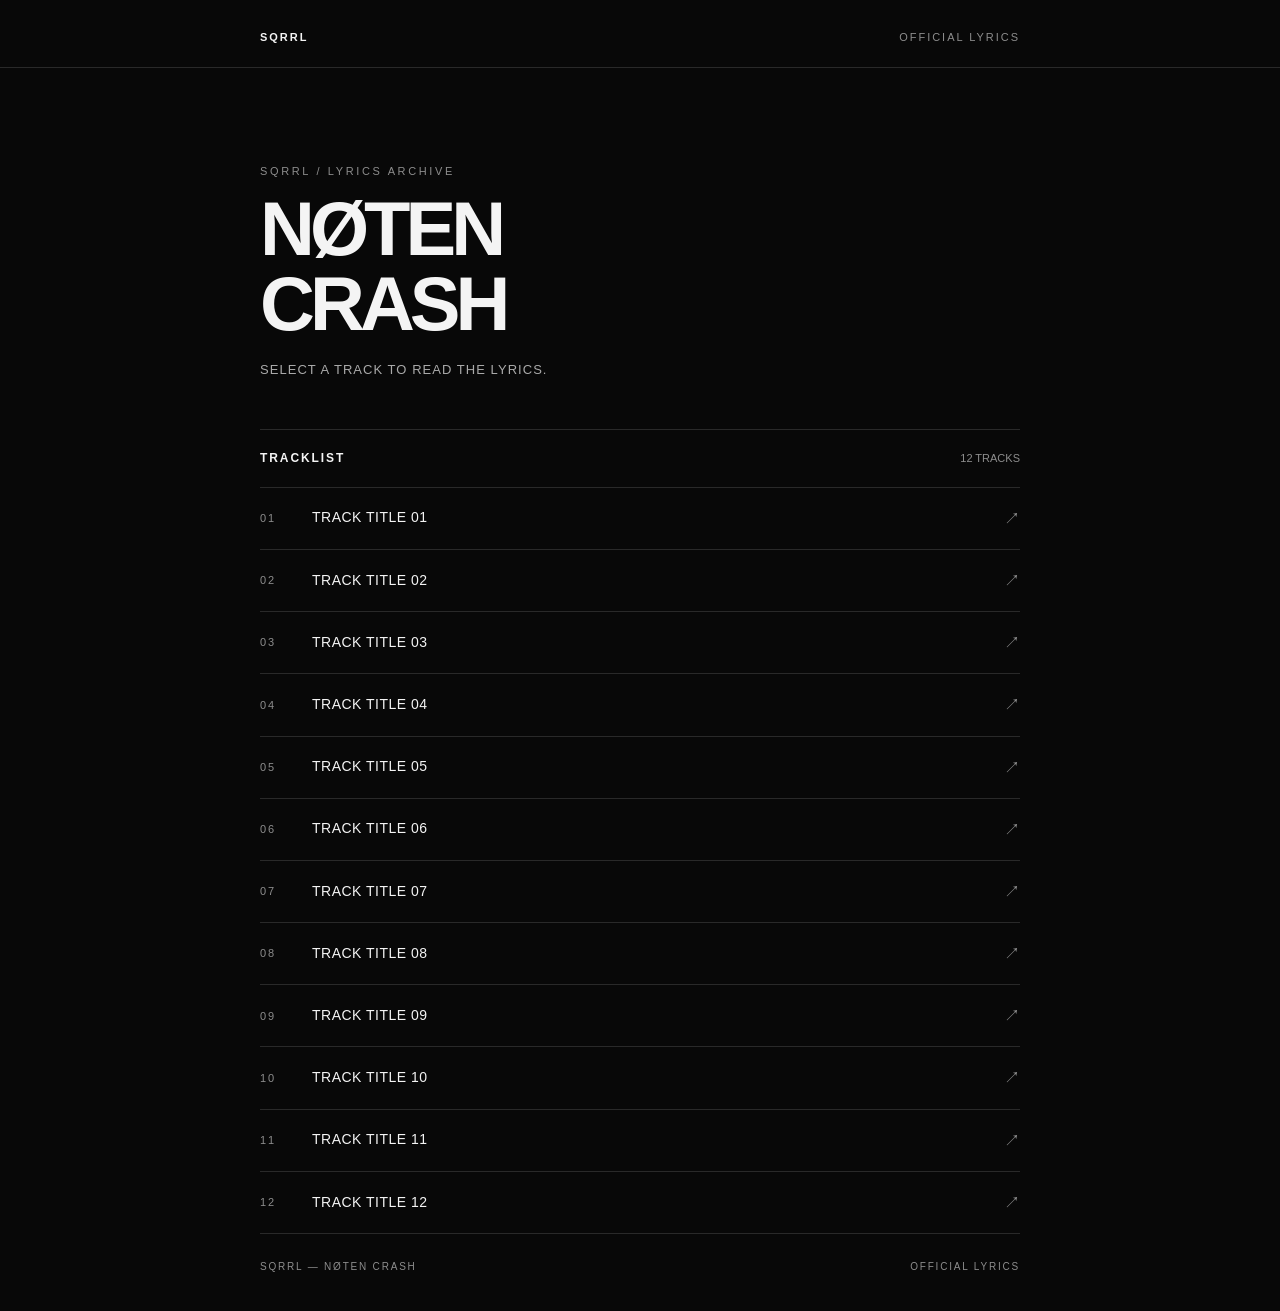
<file: index.html>
<!doctype html>
<html lang="ja">
<head>
  <meta charset="utf-8">
  <meta name="viewport" content="width=device-width, initial-scale=1">
  <meta name="theme-color" content="#080808">
  <meta name="description" content="SQRRL — NØTEN CRASH Official Lyrics">
  <title>NØTEN CRASH — SQRRL / LYRICS</title>
  <link rel="stylesheet" href="style.css">
</head>
<body>
  <header><div class="wrap topline"><a class="brand" href="./">SQRRL</a><span class="eyebrow">Official Lyrics</span></div></header>
  <main class="wrap">
    <section class="hero">
      <div class="kicker">SQRRL / Lyrics Archive</div>
      <h1>NØTEN<br>CRASH</h1>
      <p class="subtitle">SELECT A TRACK TO READ THE LYRICS.</p>
    </section>
    <section aria-labelledby="track-list-heading">
      <div class="section-head"><h2 id="track-list-heading">TRACKLIST</h2><span>12 TRACKS</span></div>
      <ol class="track-list">
        <li><a class="track-link" href="lyrics/track-01.html"><span class="track-no">01</span><span class="track-title">TRACK TITLE 01</span><span class="arrow" aria-hidden="true">↗</span></a></li>
        <li><a class="track-link" href="lyrics/track-02.html"><span class="track-no">02</span><span class="track-title">TRACK TITLE 02</span><span class="arrow" aria-hidden="true">↗</span></a></li>
        <li><a class="track-link" href="lyrics/track-03.html"><span class="track-no">03</span><span class="track-title">TRACK TITLE 03</span><span class="arrow" aria-hidden="true">↗</span></a></li>
        <li><a class="track-link" href="lyrics/track-04.html"><span class="track-no">04</span><span class="track-title">TRACK TITLE 04</span><span class="arrow" aria-hidden="true">↗</span></a></li>
        <li><a class="track-link" href="lyrics/track-05.html"><span class="track-no">05</span><span class="track-title">TRACK TITLE 05</span><span class="arrow" aria-hidden="true">↗</span></a></li>
        <li><a class="track-link" href="lyrics/track-06.html"><span class="track-no">06</span><span class="track-title">TRACK TITLE 06</span><span class="arrow" aria-hidden="true">↗</span></a></li>
        <li><a class="track-link" href="lyrics/track-07.html"><span class="track-no">07</span><span class="track-title">TRACK TITLE 07</span><span class="arrow" aria-hidden="true">↗</span></a></li>
        <li><a class="track-link" href="lyrics/track-08.html"><span class="track-no">08</span><span class="track-title">TRACK TITLE 08</span><span class="arrow" aria-hidden="true">↗</span></a></li>
        <li><a class="track-link" href="lyrics/track-09.html"><span class="track-no">09</span><span class="track-title">TRACK TITLE 09</span><span class="arrow" aria-hidden="true">↗</span></a></li>
        <li><a class="track-link" href="lyrics/track-10.html"><span class="track-no">10</span><span class="track-title">TRACK TITLE 10</span><span class="arrow" aria-hidden="true">↗</span></a></li>
        <li><a class="track-link" href="lyrics/track-11.html"><span class="track-no">11</span><span class="track-title">TRACK TITLE 11</span><span class="arrow" aria-hidden="true">↗</span></a></li>
        <li><a class="track-link" href="lyrics/track-12.html"><span class="track-no">12</span><span class="track-title">TRACK TITLE 12</span><span class="arrow" aria-hidden="true">↗</span></a></li>
      </ol>
    </section>
  </main>
  <footer class="wrap"><span class="footer-note">SQRRL — NØTEN CRASH</span><span class="footer-note">OFFICIAL LYRICS</span></footer>
</body>
</html>
</file>
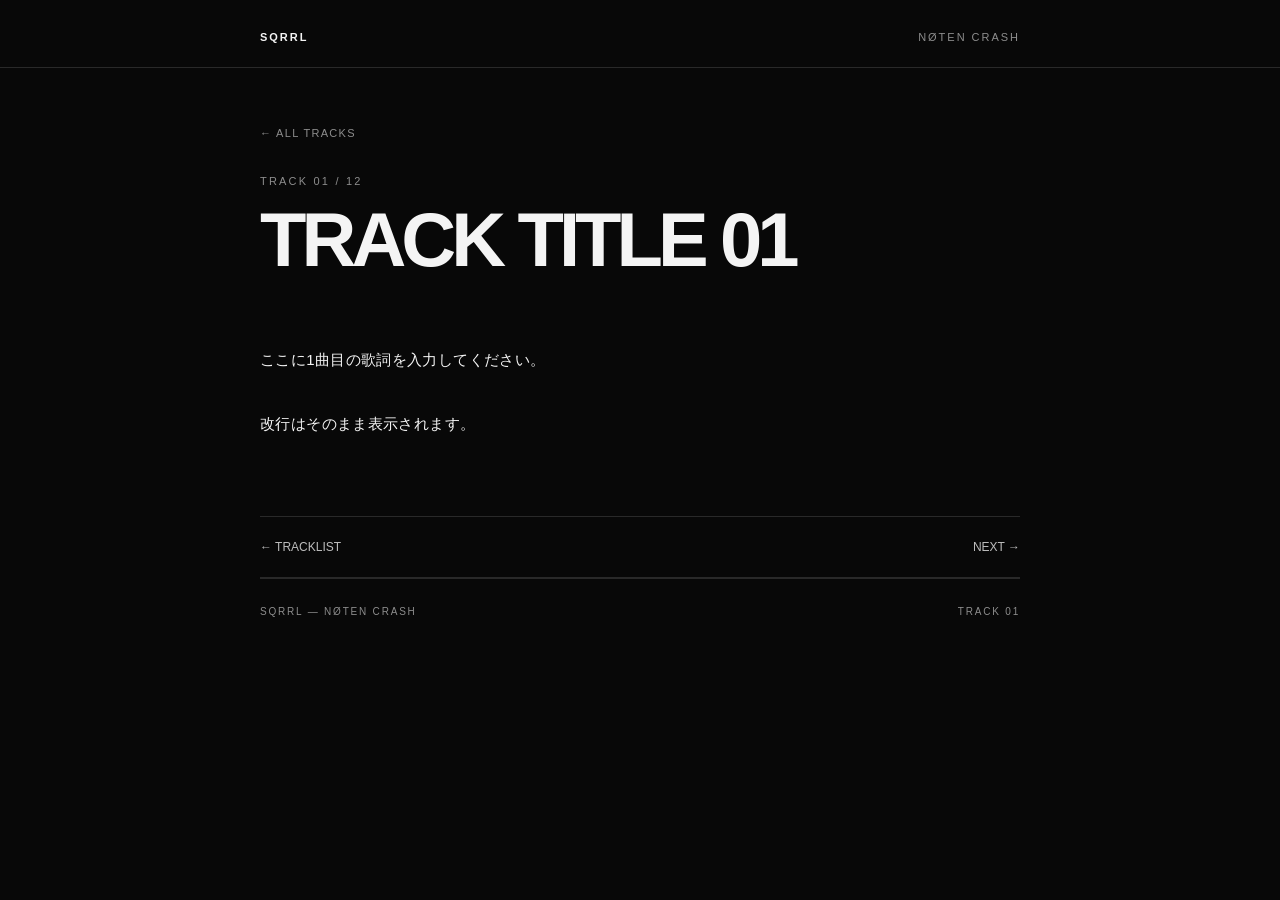
<file: track-01.html>
<!doctype html>
<html lang="ja">
<head>
  <meta charset="utf-8">
  <meta name="viewport" content="width=device-width, initial-scale=1">
  <meta name="theme-color" content="#080808">
  <meta name="description" content="SQRRL — NØTEN CRASH / TRACK TITLE 01 Lyrics">
  <title>TRACK TITLE 01 — NØTEN CRASH / SQRRL</title>
  <link rel="stylesheet" href="../style.css">
</head>
<body>
  <header><div class="wrap topline"><a class="brand" href="../index.html">SQRRL</a><span class="eyebrow">NØTEN CRASH</span></div></header>
  <main class="wrap">
    <section class="lyric-hero">
      <a class="back" href="../index.html">← ALL TRACKS</a>
      <div class="track-large">TRACK 01 / 12</div>
      <h1 class="song-title">TRACK TITLE 01</h1>
    </section>
    <article class="lyrics">ここに1曲目の歌詞を入力してください。

改行はそのまま表示されます。</article>
    <nav class="song-nav" aria-label="Track navigation"><a href="../index.html">← TRACKLIST</a><a href="track-02.html">NEXT →</a></nav>
  </main>
  <footer class="wrap"><span class="footer-note">SQRRL — NØTEN CRASH</span><span class="footer-note">TRACK 01</span></footer>
</body>
</html>
</file>
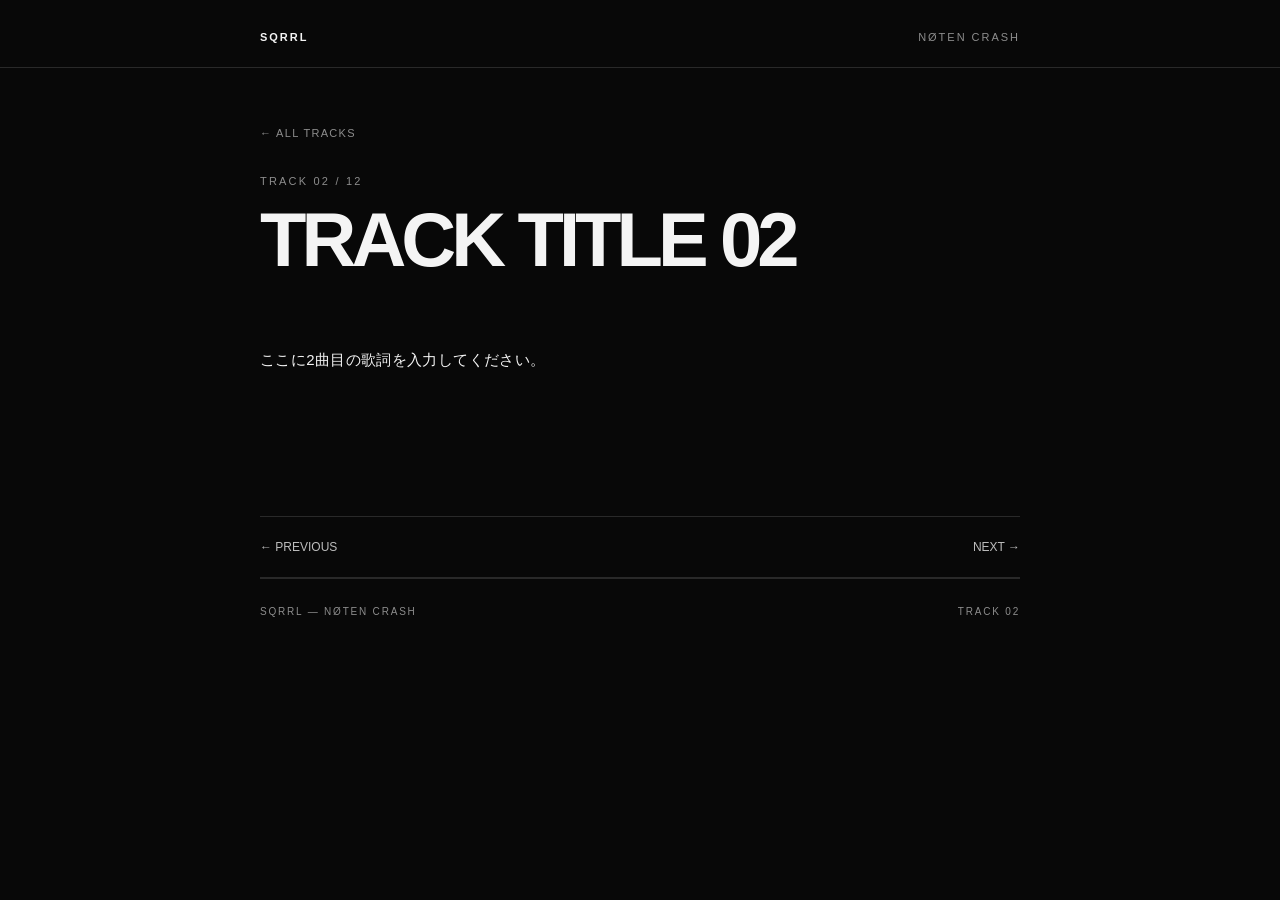
<file: track-02.html>
<!doctype html>
<html lang="ja">
<head>
  <meta charset="utf-8">
  <meta name="viewport" content="width=device-width, initial-scale=1">
  <meta name="theme-color" content="#080808">
  <meta name="description" content="SQRRL — NØTEN CRASH / TRACK TITLE 02 Lyrics">
  <title>TRACK TITLE 02 — NØTEN CRASH / SQRRL</title>
  <link rel="stylesheet" href="../style.css">
</head>
<body>
  <header><div class="wrap topline"><a class="brand" href="../index.html">SQRRL</a><span class="eyebrow">NØTEN CRASH</span></div></header>
  <main class="wrap">
    <section class="lyric-hero">
      <a class="back" href="../index.html">← ALL TRACKS</a>
      <div class="track-large">TRACK 02 / 12</div>
      <h1 class="song-title">TRACK TITLE 02</h1>
    </section>
    <article class="lyrics">ここに2曲目の歌詞を入力してください。</article>
    <nav class="song-nav" aria-label="Track navigation"><a href="track-01.html">← PREVIOUS</a><a href="track-03.html">NEXT →</a></nav>
  </main>
  <footer class="wrap"><span class="footer-note">SQRRL — NØTEN CRASH</span><span class="footer-note">TRACK 02</span></footer>
</body>
</html>
</file>
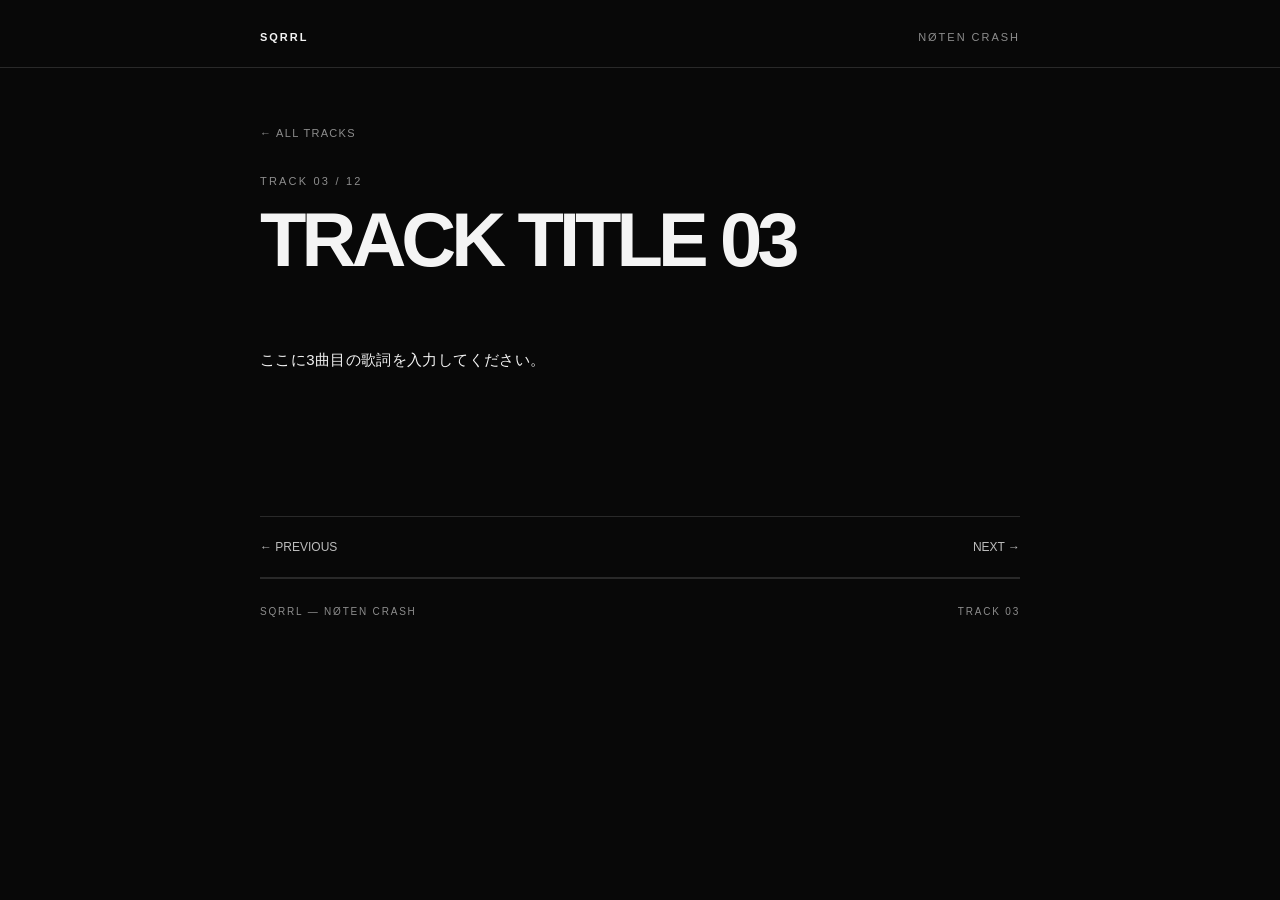
<file: track-03.html>
<!doctype html>
<html lang="ja">
<head>
  <meta charset="utf-8">
  <meta name="viewport" content="width=device-width, initial-scale=1">
  <meta name="theme-color" content="#080808">
  <meta name="description" content="SQRRL — NØTEN CRASH / TRACK TITLE 03 Lyrics">
  <title>TRACK TITLE 03 — NØTEN CRASH / SQRRL</title>
  <link rel="stylesheet" href="../style.css">
</head>
<body>
  <header><div class="wrap topline"><a class="brand" href="../index.html">SQRRL</a><span class="eyebrow">NØTEN CRASH</span></div></header>
  <main class="wrap">
    <section class="lyric-hero">
      <a class="back" href="../index.html">← ALL TRACKS</a>
      <div class="track-large">TRACK 03 / 12</div>
      <h1 class="song-title">TRACK TITLE 03</h1>
    </section>
    <article class="lyrics">ここに3曲目の歌詞を入力してください。</article>
    <nav class="song-nav" aria-label="Track navigation"><a href="track-02.html">← PREVIOUS</a><a href="track-04.html">NEXT →</a></nav>
  </main>
  <footer class="wrap"><span class="footer-note">SQRRL — NØTEN CRASH</span><span class="footer-note">TRACK 03</span></footer>
</body>
</html>
</file>
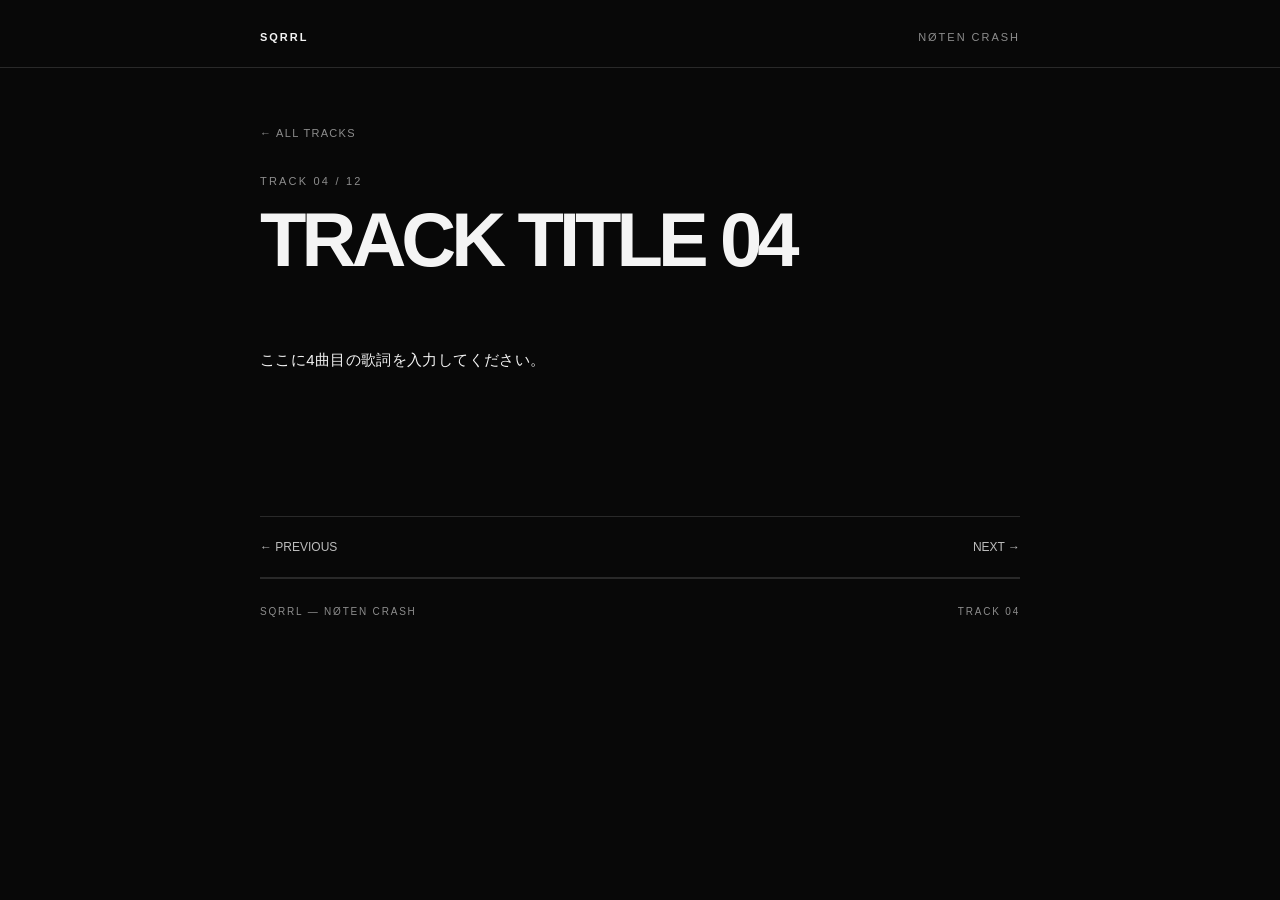
<file: track-04.html>
<!doctype html>
<html lang="ja">
<head>
  <meta charset="utf-8">
  <meta name="viewport" content="width=device-width, initial-scale=1">
  <meta name="theme-color" content="#080808">
  <meta name="description" content="SQRRL — NØTEN CRASH / TRACK TITLE 04 Lyrics">
  <title>TRACK TITLE 04 — NØTEN CRASH / SQRRL</title>
  <link rel="stylesheet" href="../style.css">
</head>
<body>
  <header><div class="wrap topline"><a class="brand" href="../index.html">SQRRL</a><span class="eyebrow">NØTEN CRASH</span></div></header>
  <main class="wrap">
    <section class="lyric-hero">
      <a class="back" href="../index.html">← ALL TRACKS</a>
      <div class="track-large">TRACK 04 / 12</div>
      <h1 class="song-title">TRACK TITLE 04</h1>
    </section>
    <article class="lyrics">ここに4曲目の歌詞を入力してください。</article>
    <nav class="song-nav" aria-label="Track navigation"><a href="track-03.html">← PREVIOUS</a><a href="track-05.html">NEXT →</a></nav>
  </main>
  <footer class="wrap"><span class="footer-note">SQRRL — NØTEN CRASH</span><span class="footer-note">TRACK 04</span></footer>
</body>
</html>
</file>
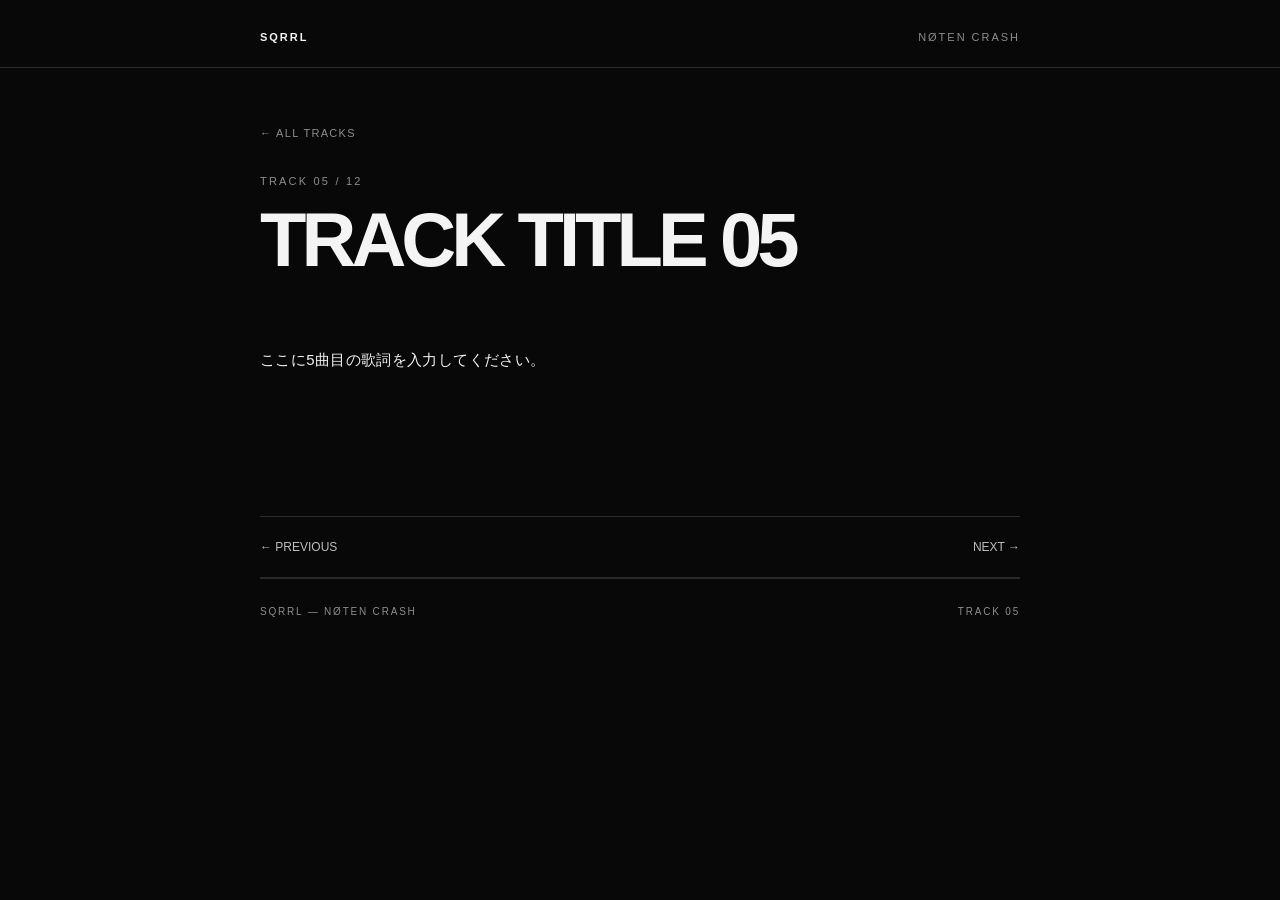
<file: track-05.html>
<!doctype html>
<html lang="ja">
<head>
  <meta charset="utf-8">
  <meta name="viewport" content="width=device-width, initial-scale=1">
  <meta name="theme-color" content="#080808">
  <meta name="description" content="SQRRL — NØTEN CRASH / TRACK TITLE 05 Lyrics">
  <title>TRACK TITLE 05 — NØTEN CRASH / SQRRL</title>
  <link rel="stylesheet" href="../style.css">
</head>
<body>
  <header><div class="wrap topline"><a class="brand" href="../index.html">SQRRL</a><span class="eyebrow">NØTEN CRASH</span></div></header>
  <main class="wrap">
    <section class="lyric-hero">
      <a class="back" href="../index.html">← ALL TRACKS</a>
      <div class="track-large">TRACK 05 / 12</div>
      <h1 class="song-title">TRACK TITLE 05</h1>
    </section>
    <article class="lyrics">ここに5曲目の歌詞を入力してください。</article>
    <nav class="song-nav" aria-label="Track navigation"><a href="track-04.html">← PREVIOUS</a><a href="track-06.html">NEXT →</a></nav>
  </main>
  <footer class="wrap"><span class="footer-note">SQRRL — NØTEN CRASH</span><span class="footer-note">TRACK 05</span></footer>
</body>
</html>
</file>
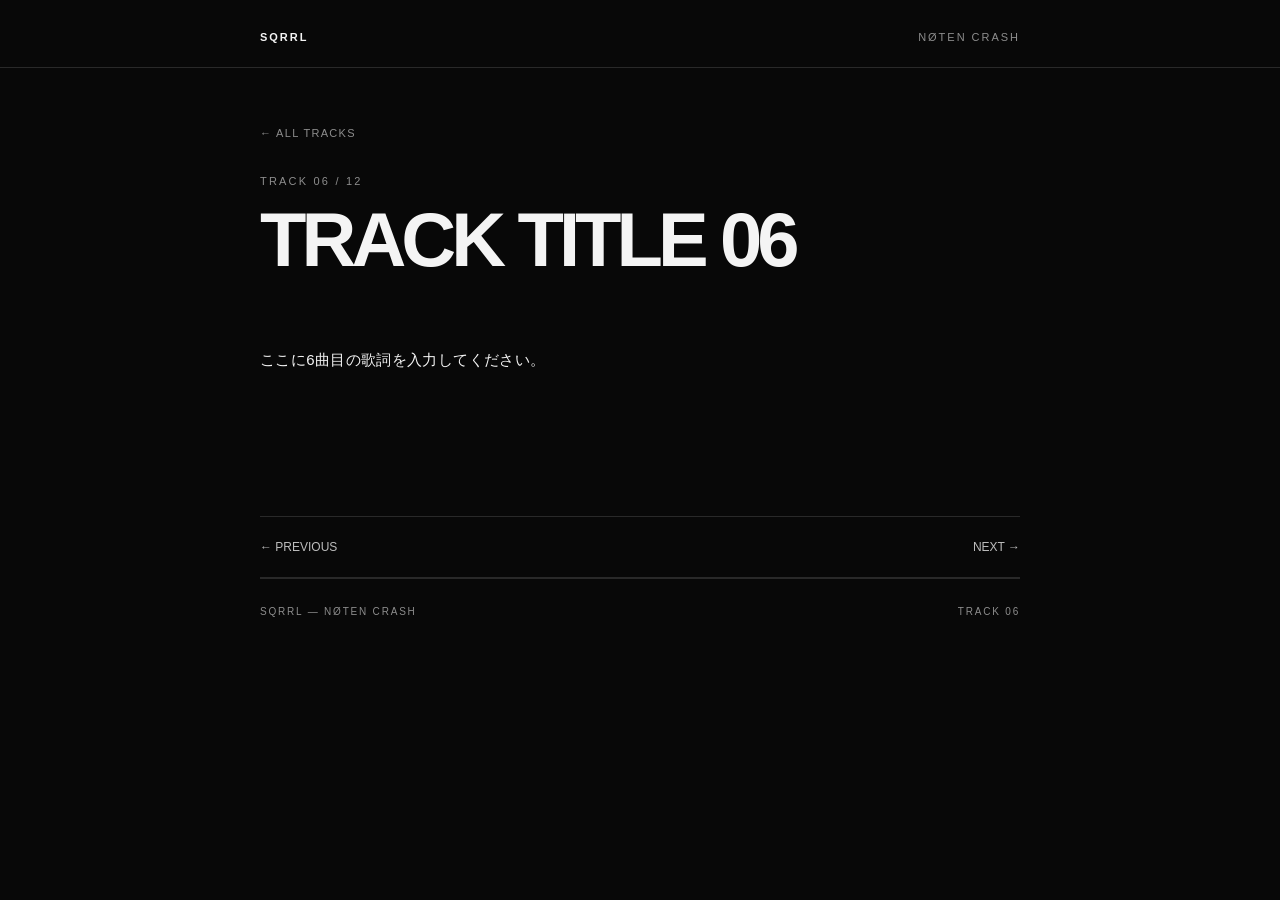
<file: track-06.html>
<!doctype html>
<html lang="ja">
<head>
  <meta charset="utf-8">
  <meta name="viewport" content="width=device-width, initial-scale=1">
  <meta name="theme-color" content="#080808">
  <meta name="description" content="SQRRL — NØTEN CRASH / TRACK TITLE 06 Lyrics">
  <title>TRACK TITLE 06 — NØTEN CRASH / SQRRL</title>
  <link rel="stylesheet" href="../style.css">
</head>
<body>
  <header><div class="wrap topline"><a class="brand" href="../index.html">SQRRL</a><span class="eyebrow">NØTEN CRASH</span></div></header>
  <main class="wrap">
    <section class="lyric-hero">
      <a class="back" href="../index.html">← ALL TRACKS</a>
      <div class="track-large">TRACK 06 / 12</div>
      <h1 class="song-title">TRACK TITLE 06</h1>
    </section>
    <article class="lyrics">ここに6曲目の歌詞を入力してください。</article>
    <nav class="song-nav" aria-label="Track navigation"><a href="track-05.html">← PREVIOUS</a><a href="track-07.html">NEXT →</a></nav>
  </main>
  <footer class="wrap"><span class="footer-note">SQRRL — NØTEN CRASH</span><span class="footer-note">TRACK 06</span></footer>
</body>
</html>
</file>
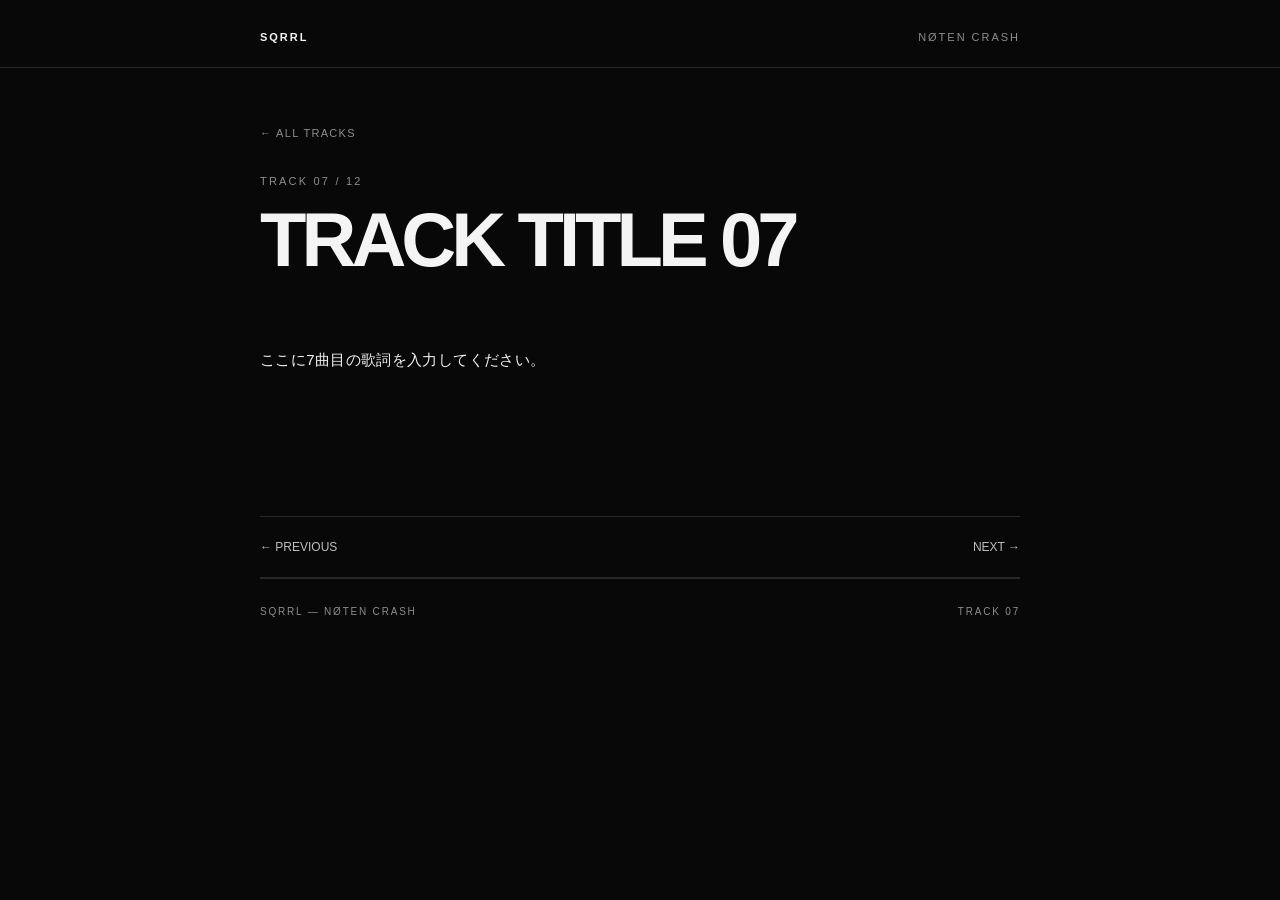
<file: track-07.html>
<!doctype html>
<html lang="ja">
<head>
  <meta charset="utf-8">
  <meta name="viewport" content="width=device-width, initial-scale=1">
  <meta name="theme-color" content="#080808">
  <meta name="description" content="SQRRL — NØTEN CRASH / TRACK TITLE 07 Lyrics">
  <title>TRACK TITLE 07 — NØTEN CRASH / SQRRL</title>
  <link rel="stylesheet" href="../style.css">
</head>
<body>
  <header><div class="wrap topline"><a class="brand" href="../index.html">SQRRL</a><span class="eyebrow">NØTEN CRASH</span></div></header>
  <main class="wrap">
    <section class="lyric-hero">
      <a class="back" href="../index.html">← ALL TRACKS</a>
      <div class="track-large">TRACK 07 / 12</div>
      <h1 class="song-title">TRACK TITLE 07</h1>
    </section>
    <article class="lyrics">ここに7曲目の歌詞を入力してください。</article>
    <nav class="song-nav" aria-label="Track navigation"><a href="track-06.html">← PREVIOUS</a><a href="track-08.html">NEXT →</a></nav>
  </main>
  <footer class="wrap"><span class="footer-note">SQRRL — NØTEN CRASH</span><span class="footer-note">TRACK 07</span></footer>
</body>
</html>
</file>
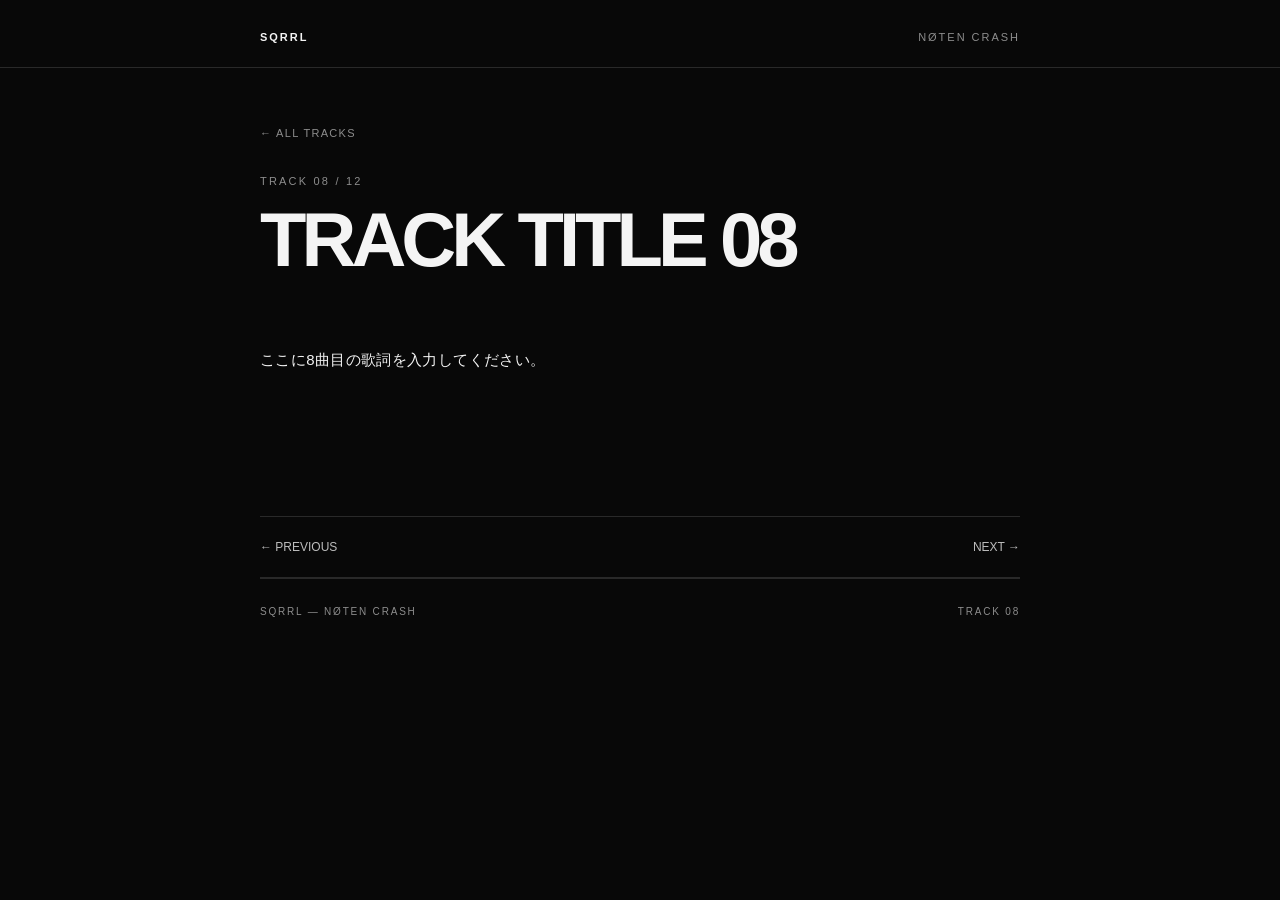
<file: track-08.html>
<!doctype html>
<html lang="ja">
<head>
  <meta charset="utf-8">
  <meta name="viewport" content="width=device-width, initial-scale=1">
  <meta name="theme-color" content="#080808">
  <meta name="description" content="SQRRL — NØTEN CRASH / TRACK TITLE 08 Lyrics">
  <title>TRACK TITLE 08 — NØTEN CRASH / SQRRL</title>
  <link rel="stylesheet" href="../style.css">
</head>
<body>
  <header><div class="wrap topline"><a class="brand" href="../index.html">SQRRL</a><span class="eyebrow">NØTEN CRASH</span></div></header>
  <main class="wrap">
    <section class="lyric-hero">
      <a class="back" href="../index.html">← ALL TRACKS</a>
      <div class="track-large">TRACK 08 / 12</div>
      <h1 class="song-title">TRACK TITLE 08</h1>
    </section>
    <article class="lyrics">ここに8曲目の歌詞を入力してください。</article>
    <nav class="song-nav" aria-label="Track navigation"><a href="track-07.html">← PREVIOUS</a><a href="track-09.html">NEXT →</a></nav>
  </main>
  <footer class="wrap"><span class="footer-note">SQRRL — NØTEN CRASH</span><span class="footer-note">TRACK 08</span></footer>
</body>
</html>
</file>
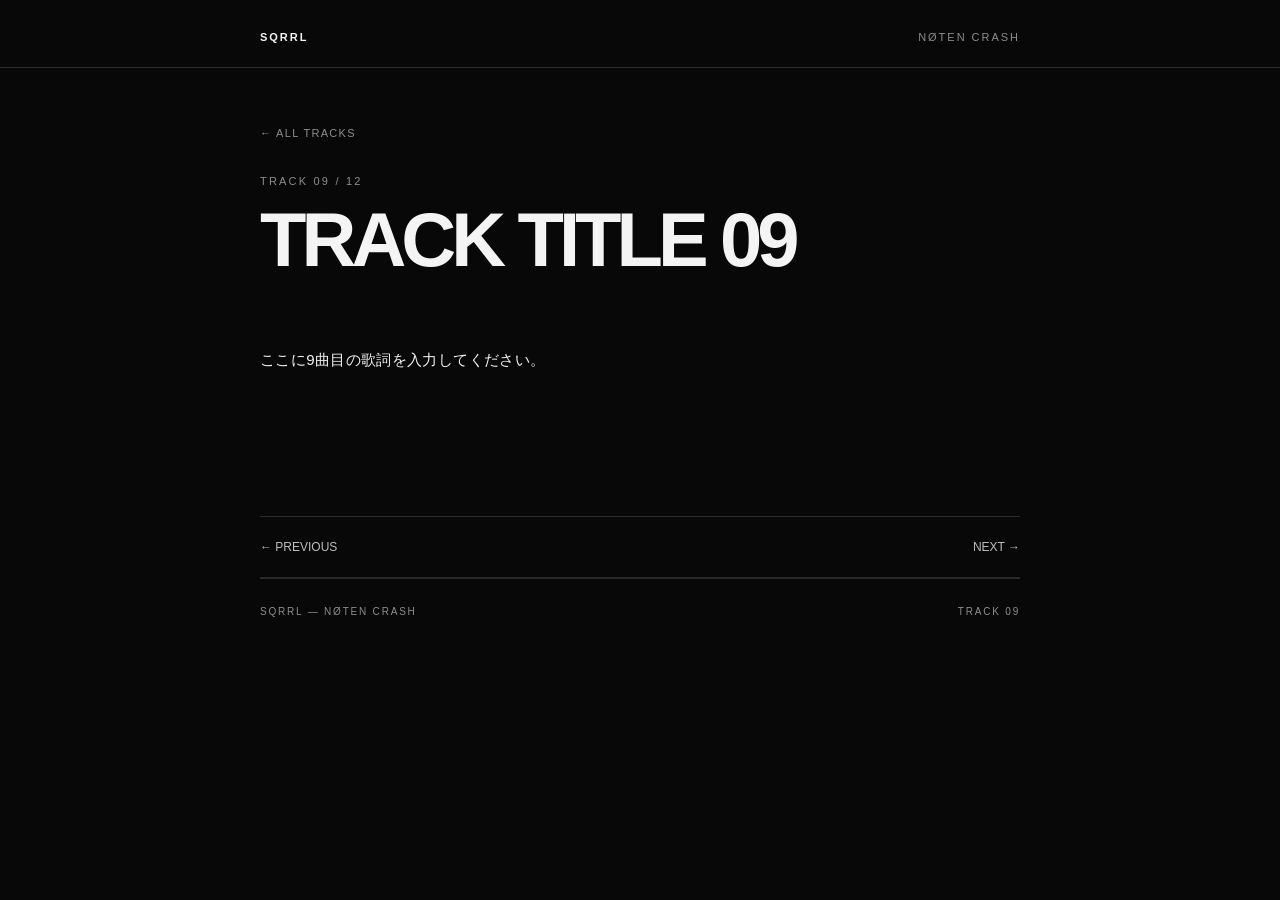
<file: track-09.html>
<!doctype html>
<html lang="ja">
<head>
  <meta charset="utf-8">
  <meta name="viewport" content="width=device-width, initial-scale=1">
  <meta name="theme-color" content="#080808">
  <meta name="description" content="SQRRL — NØTEN CRASH / TRACK TITLE 09 Lyrics">
  <title>TRACK TITLE 09 — NØTEN CRASH / SQRRL</title>
  <link rel="stylesheet" href="../style.css">
</head>
<body>
  <header><div class="wrap topline"><a class="brand" href="../index.html">SQRRL</a><span class="eyebrow">NØTEN CRASH</span></div></header>
  <main class="wrap">
    <section class="lyric-hero">
      <a class="back" href="../index.html">← ALL TRACKS</a>
      <div class="track-large">TRACK 09 / 12</div>
      <h1 class="song-title">TRACK TITLE 09</h1>
    </section>
    <article class="lyrics">ここに9曲目の歌詞を入力してください。</article>
    <nav class="song-nav" aria-label="Track navigation"><a href="track-08.html">← PREVIOUS</a><a href="track-10.html">NEXT →</a></nav>
  </main>
  <footer class="wrap"><span class="footer-note">SQRRL — NØTEN CRASH</span><span class="footer-note">TRACK 09</span></footer>
</body>
</html>
</file>
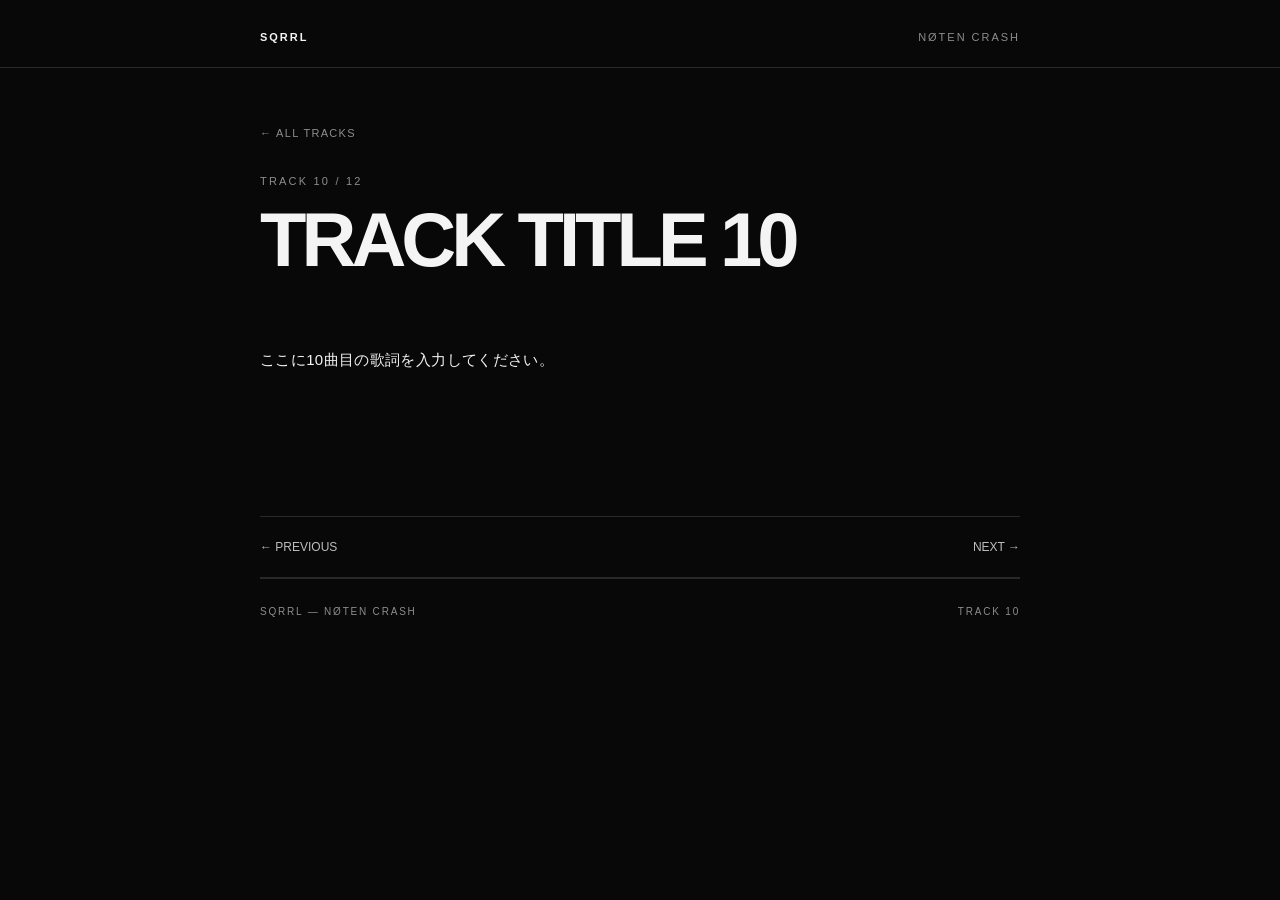
<file: track-10.html>
<!doctype html>
<html lang="ja">
<head>
  <meta charset="utf-8">
  <meta name="viewport" content="width=device-width, initial-scale=1">
  <meta name="theme-color" content="#080808">
  <meta name="description" content="SQRRL — NØTEN CRASH / TRACK TITLE 10 Lyrics">
  <title>TRACK TITLE 10 — NØTEN CRASH / SQRRL</title>
  <link rel="stylesheet" href="../style.css">
</head>
<body>
  <header><div class="wrap topline"><a class="brand" href="../index.html">SQRRL</a><span class="eyebrow">NØTEN CRASH</span></div></header>
  <main class="wrap">
    <section class="lyric-hero">
      <a class="back" href="../index.html">← ALL TRACKS</a>
      <div class="track-large">TRACK 10 / 12</div>
      <h1 class="song-title">TRACK TITLE 10</h1>
    </section>
    <article class="lyrics">ここに10曲目の歌詞を入力してください。</article>
    <nav class="song-nav" aria-label="Track navigation"><a href="track-09.html">← PREVIOUS</a><a href="track-11.html">NEXT →</a></nav>
  </main>
  <footer class="wrap"><span class="footer-note">SQRRL — NØTEN CRASH</span><span class="footer-note">TRACK 10</span></footer>
</body>
</html>
</file>
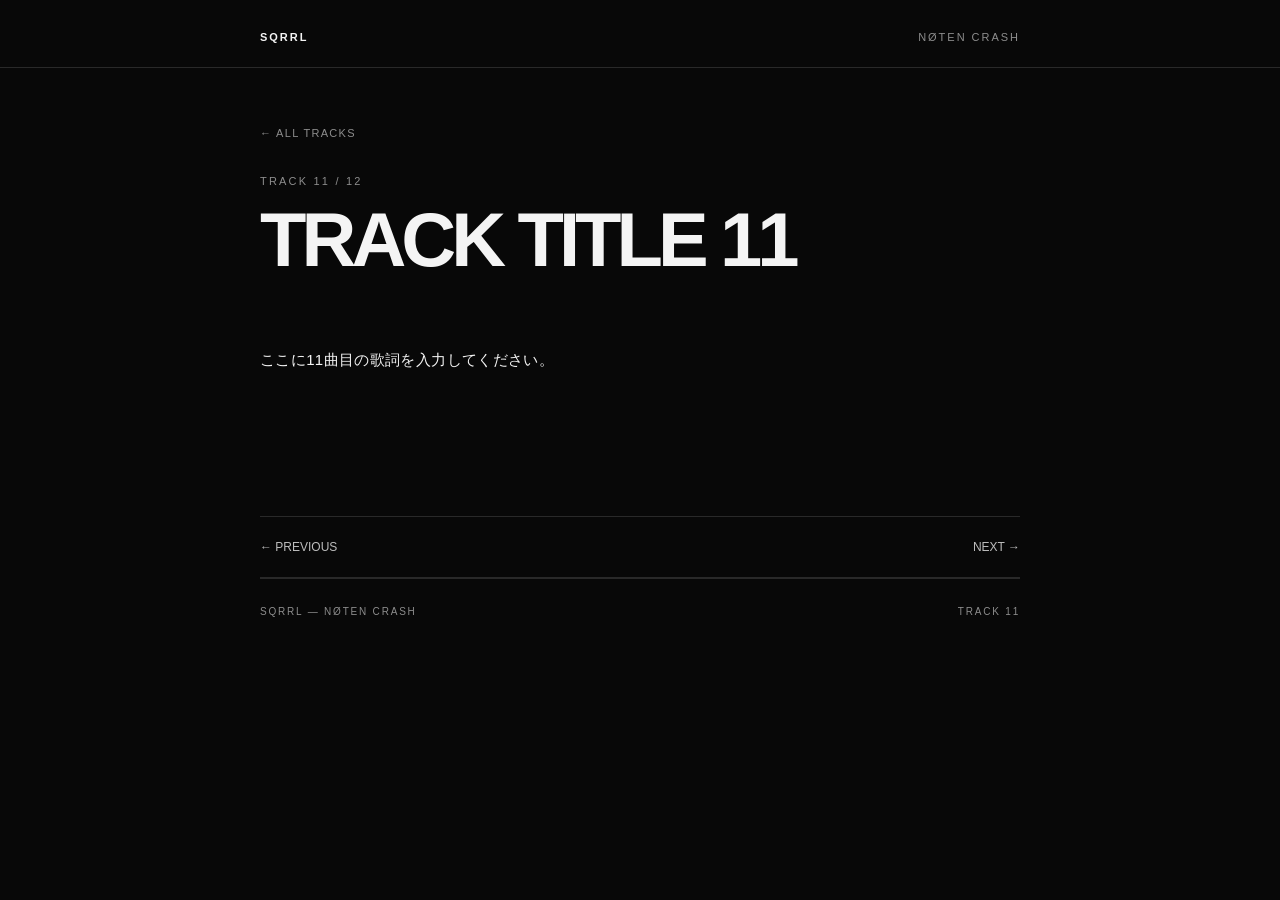
<file: track-11.html>
<!doctype html>
<html lang="ja">
<head>
  <meta charset="utf-8">
  <meta name="viewport" content="width=device-width, initial-scale=1">
  <meta name="theme-color" content="#080808">
  <meta name="description" content="SQRRL — NØTEN CRASH / TRACK TITLE 11 Lyrics">
  <title>TRACK TITLE 11 — NØTEN CRASH / SQRRL</title>
  <link rel="stylesheet" href="../style.css">
</head>
<body>
  <header><div class="wrap topline"><a class="brand" href="../index.html">SQRRL</a><span class="eyebrow">NØTEN CRASH</span></div></header>
  <main class="wrap">
    <section class="lyric-hero">
      <a class="back" href="../index.html">← ALL TRACKS</a>
      <div class="track-large">TRACK 11 / 12</div>
      <h1 class="song-title">TRACK TITLE 11</h1>
    </section>
    <article class="lyrics">ここに11曲目の歌詞を入力してください。</article>
    <nav class="song-nav" aria-label="Track navigation"><a href="track-10.html">← PREVIOUS</a><a href="track-12.html">NEXT →</a></nav>
  </main>
  <footer class="wrap"><span class="footer-note">SQRRL — NØTEN CRASH</span><span class="footer-note">TRACK 11</span></footer>
</body>
</html>
</file>
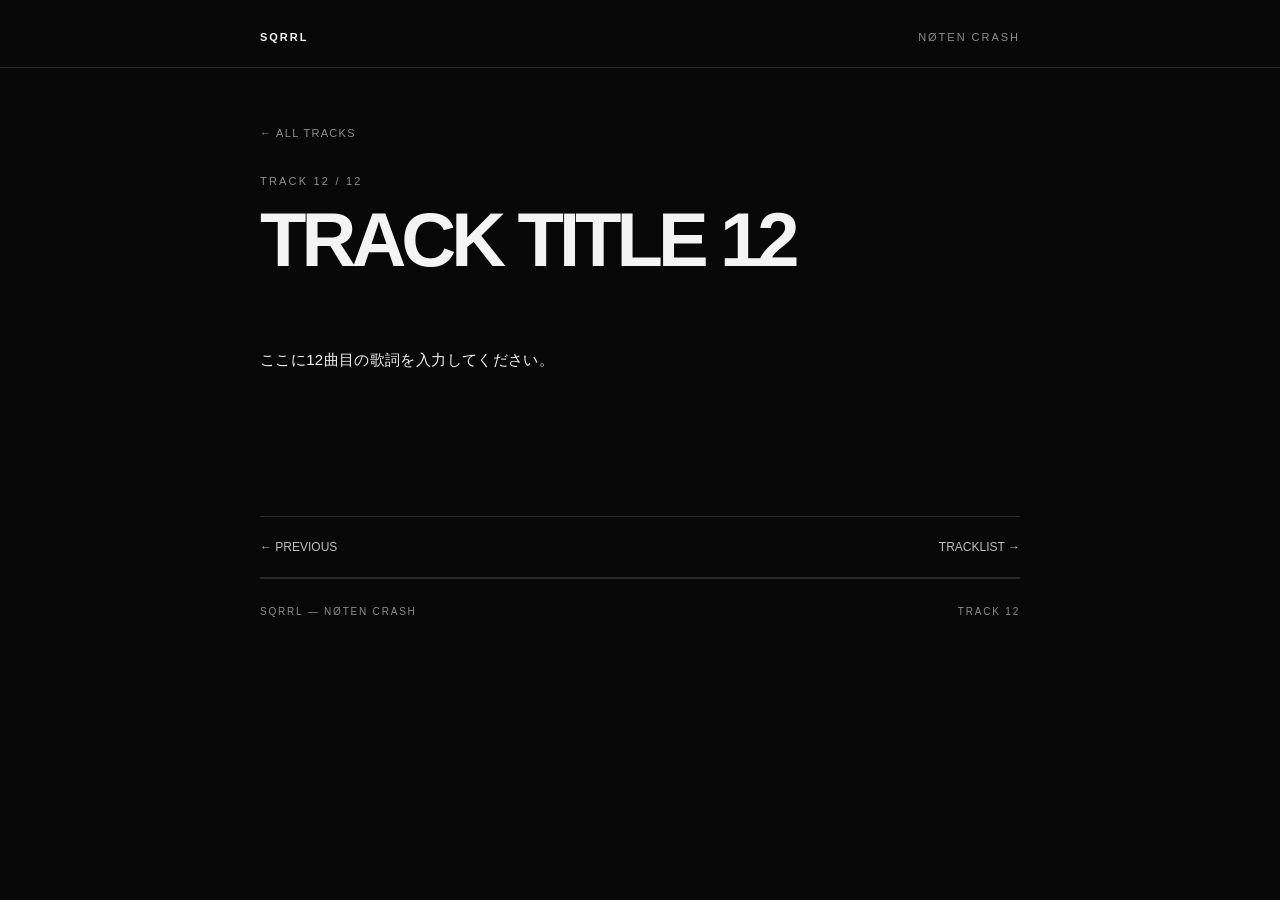
<file: track-12.html>
<!doctype html>
<html lang="ja">
<head>
  <meta charset="utf-8">
  <meta name="viewport" content="width=device-width, initial-scale=1">
  <meta name="theme-color" content="#080808">
  <meta name="description" content="SQRRL — NØTEN CRASH / TRACK TITLE 12 Lyrics">
  <title>TRACK TITLE 12 — NØTEN CRASH / SQRRL</title>
  <link rel="stylesheet" href="../style.css">
</head>
<body>
  <header><div class="wrap topline"><a class="brand" href="../index.html">SQRRL</a><span class="eyebrow">NØTEN CRASH</span></div></header>
  <main class="wrap">
    <section class="lyric-hero">
      <a class="back" href="../index.html">← ALL TRACKS</a>
      <div class="track-large">TRACK 12 / 12</div>
      <h1 class="song-title">TRACK TITLE 12</h1>
    </section>
    <article class="lyrics">ここに12曲目の歌詞を入力してください。</article>
    <nav class="song-nav" aria-label="Track navigation"><a href="track-11.html">← PREVIOUS</a><a href="../index.html">TRACKLIST →</a></nav>
  </main>
  <footer class="wrap"><span class="footer-note">SQRRL — NØTEN CRASH</span><span class="footer-note">TRACK 12</span></footer>
</body>
</html>
</file>
<file: style.css>
:root {
  color-scheme: dark;
  --bg: #080808;
  --panel: #101010;
  --text: #f4f4f4;
  --muted: #8d8d8d;
  --line: #292929;
  --accent: #d7d7d7;
}
* { box-sizing: border-box; }
html { scroll-behavior: smooth; }
body {
  margin: 0; background: var(--bg); color: var(--text);
  font-family: Inter, "Helvetica Neue", Helvetica, Arial, "Noto Sans JP", sans-serif;
  -webkit-font-smoothing: antialiased; line-height: 1.7;
}
a { color: inherit; text-decoration: none; }
a:focus-visible { outline: 2px solid #fff; outline-offset: 4px; }
.wrap { width: min(760px, calc(100% - 40px)); margin: 0 auto; }
header { padding: 28px 0 20px; border-bottom: 1px solid var(--line); }
.topline { display:flex; align-items:center; justify-content:space-between; gap:16px; }
.brand, .eyebrow, .track-no, .footer-note {
  font-size: 11px; letter-spacing: .18em; text-transform: uppercase; color: var(--muted);
}
.brand { color: var(--text); font-weight: 700; }
.hero { padding: clamp(52px, 10vw, 94px) 0 48px; }
.kicker { color: var(--muted); font-size: 11px; letter-spacing: .24em; text-transform: uppercase; }
h1 { margin: 12px 0 10px; font-size: clamp(42px, 10vw, 76px); line-height: .98; letter-spacing: -.065em; font-weight: 800; }
.subtitle { margin: 18px 0 0; color: #aaa; font-size: 13px; letter-spacing: .08em; }
.section-head { display:flex; justify-content:space-between; align-items:baseline; gap:16px; padding: 18px 0; border-top:1px solid var(--line); }
.section-head h2 { font-size: 12px; letter-spacing: .16em; font-weight: 600; margin:0; }
.section-head span { color:var(--muted); font-size:11px; }
.track-list { list-style:none; margin:0; padding:0; }
.track-list li { border-top:1px solid var(--line); }
.track-link { display:grid; grid-template-columns: 42px 1fr 20px; align-items:center; gap:10px; padding:17px 0; transition: padding .18s ease, color .18s ease; }
.track-link:hover { padding-left:5px; color:#c9c9c9; }
.track-no { font-variant-numeric: tabular-nums; }
.track-title { font-size:14px; letter-spacing:.035em; }
.arrow { color:var(--muted); text-align:right; }
footer { border-top:1px solid var(--line); margin-top:62px; padding:24px 0 36px; display:flex; justify-content:space-between; gap:16px; flex-wrap:wrap; }
.footer-note { font-size:10px; }
.lyric-hero { padding: 50px 0 28px; }
.back { display:inline-block; margin-bottom:30px; font-size:11px; color:var(--muted); letter-spacing:.12em; }
.back:hover { color:var(--text); }
.track-large { color:var(--muted); font-size:11px; letter-spacing:.2em; }
h2.song-title { margin:10px 0 0; font-size:clamp(28px, 7vw, 46px); letter-spacing:-.045em; line-height:1.12; }
.lyrics { white-space:pre-wrap; overflow-wrap:anywhere; font-size:15px; line-height:2.15; letter-spacing:.025em; padding: 28px 0 18px; min-height:200px; }
.lyric-placeholder { color:#777; font-style:italic; }
.song-nav { display:flex; justify-content:space-between; gap:16px; padding:20px 0; border-top:1px solid var(--line); border-bottom:1px solid var(--line); font-size:12px; }
.song-nav a { color:#bdbdbd; }
.song-nav a:hover { color:#fff; }
@media (max-width:480px) {
  .wrap { width:calc(100% - 32px); }
  header { padding-top:20px; }
  .hero { padding-top:58px; }
  .track-link { padding:16px 0; }
  .lyrics { font-size:14px; }
}
</file>
